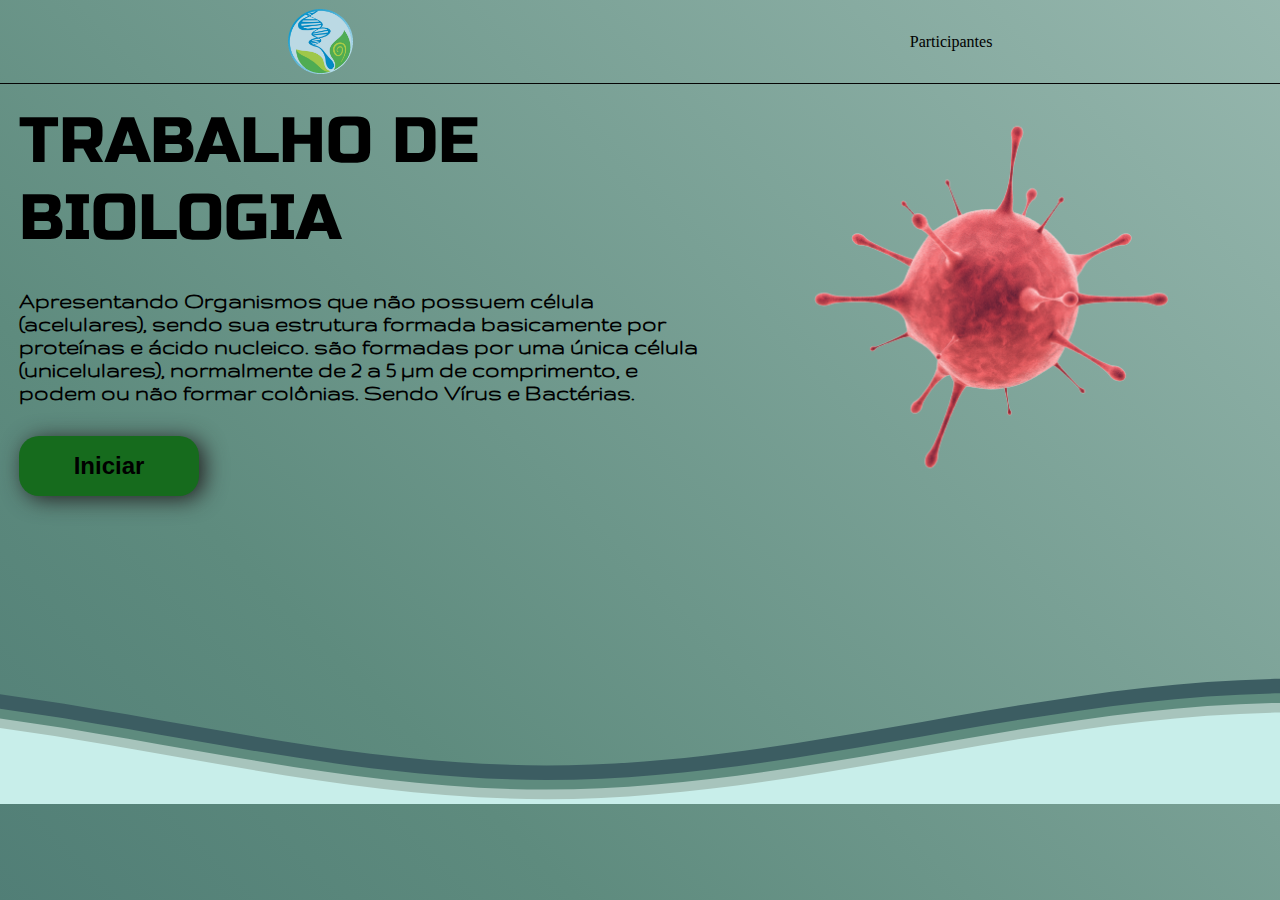
<file: Parte Douglas/index.html>
<!DOCTYPE html>
<html lang="pt-BR">
<head>
    <meta charset="UTF-8">
    <meta http-equiv="X-UA-Compatible" content="IE=edge">
    <meta name="viewport" content="width=device-width, initial-scale=1.0">
    <title>Trabalho de Biologia - Lading Page Apresentação</title>
    <link rel="stylesheet" href="style.css">
    <link rel="stylesheet" href="style2.css">
    <link rel="icon" href="LogoBIO.png">
    
</head>
<body>
    <header class="cabeçalho">
        <img class="logo-cabeçalho" src="LogoBIO.png" alt="Logo Trabalho de Biologia">
        <nav class="menu">
            <a href="particip.html" class="menu-item">Participantes</a>
        </nav>
    </header>

    <main class="conteudo">
        <section class="principal">
            <div class="principal-escrito">
                <h1 class="principal-titulo">TRABALHO DE <br> BIOLOGIA</h1>
                <h2 class="principal-subtitulo"><b>Apresentando Organismos que não possuem célula (acelulares), sendo sua estrutura formada basicamente por proteínas e ácido nucleico. são formadas por uma única célula (unicelulares), normalmente de 2 a 5 µm de comprimento, e podem ou não formar colônias. Sendo Vírus e Bactérias.</b></h2>
                <a href="introdução.html"><button class="botao"><strong>Iniciar</strong></button></a>
            </div>
            <img class="principal-imagem" src="IconBIO.png" alt="Ícone Principal do Trabalho">
        </section>
<!-- 
        <section class="conteudo2">
            <h3 class="conteudo2-titulo">O que iremos apresentar?</h3>
            <p class="conteudo2-paragrafo">1°: Inicialmente estaremos falandos de <strong>2 Vírus dentro do contexto pedido e estudado.</strong></p>
            <p class="conteudo2-paragrafo">2°: Falaremos <strong>sobre a Peste Bulbônica</strong>, seus impactos, sua influência, tipo de atitude tomada relacionado.</p>
            <p class="conteudo2-paragrafo">3°: Falaremos <strong>também da Varíola</strong>, de sua vacina e casos delicados sobre.</p> -->
        </section> 
    </main>


    <footer>
        <div class="header"> 
        <div class="inner-header"></div>
        <!-- Container Ondas -->
        <div>
        <svg class="waves" xmins="http://www.w3.org/2000/svg" xmlns:xlink="http://www.w3.org/1999/xlink"
        viewBox="0 24 150 28" preserveAspectRatio="none" shape-rendering="auto">
        <defs> 
        <path id="gentle-wave" d="M-160 44c30 0 58-18 88-18s 58 18 88 18 58-18 88-18 58 18 88 18 v44h-352z" />
        </defs>
        <g class="parallax">
        <use xlink:href="#gentle-wave" x="48" y="0" fill="rgb(60, 93, 98)"/> 
        <use xlink:href="#gentle-wave" x="48" y= "3" fill="rgb(94, 139, 126)"/> 
        <use xlink:href="#gentle-wave" x="48" y="5" fill=" rgb(167, 196, 188)" /> 
        <use xlink:href="#gentle-wave" x="48" y="7" fill="rgb(200, 238, 234)"/> 
        </g>
         <!--Fim das ondas-->
    </footer>

</body>
</html>
</file>
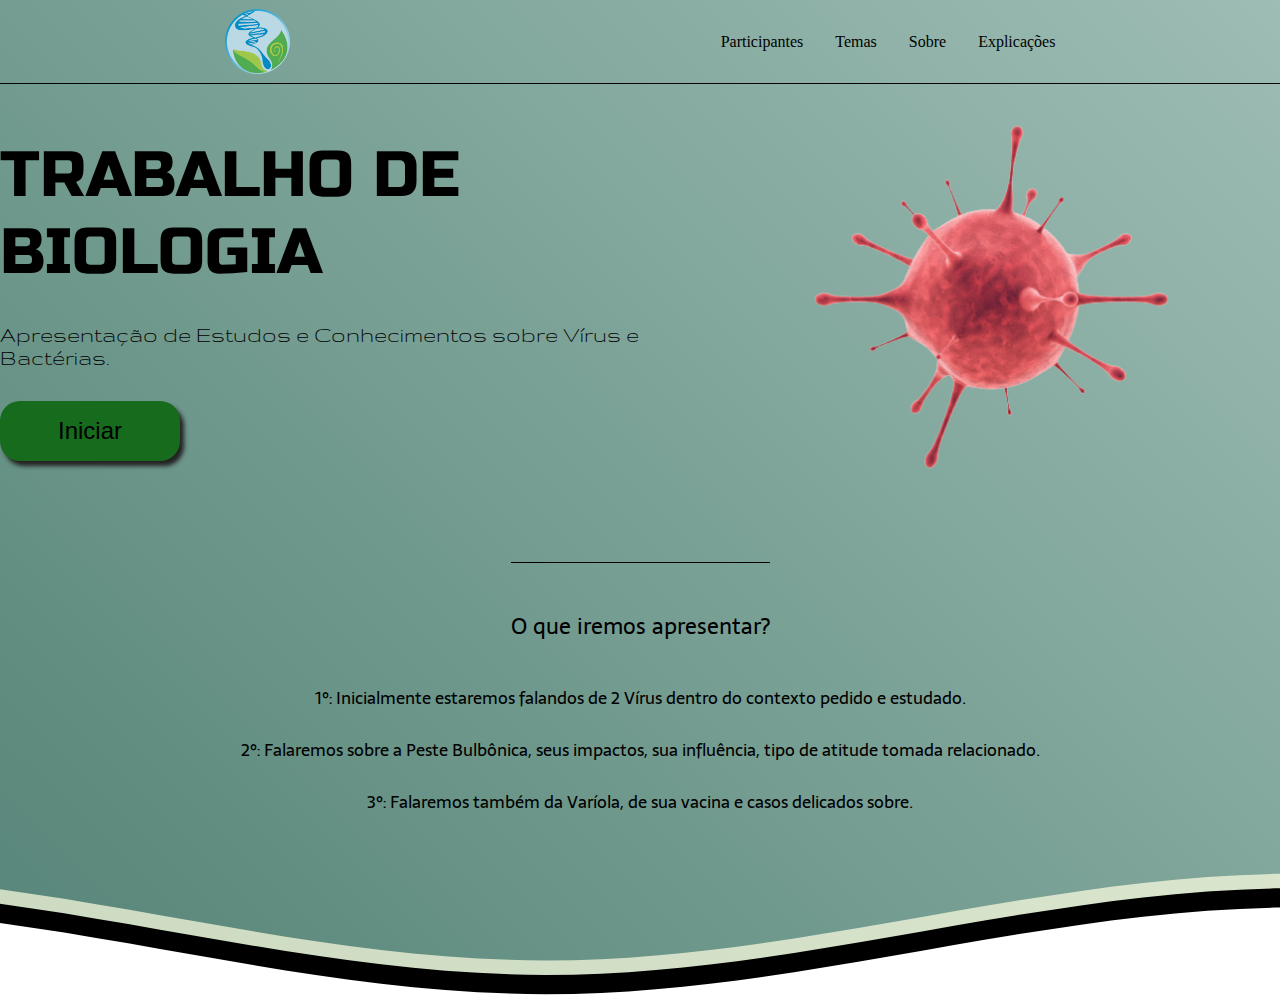
<file: Parte Lucas/index.html>
<!DOCTYPE html>
<html lang="pt-BR">
<head>
    <meta charset="UTF-8">
    <meta http-equiv="X-UA-Compatible" content="IE=edge">
    <meta name="viewport" content="width=device-width, initial-scale=1.0">
    <title>Trabalho de Biologia - Lading Page Apresentação</title>
    <link rel="stylesheet" href="style.css">
    <link rel="stylesheet" href="style2.css">
    
</head>
<body>
    <header class="cabeçalho">
        <img class="logo-cabeçalho" src="LogoBIO.png" alt="Logo Trabalho de Biologia">
        <nav class="menu">
            <a href="" class="menu-item">Participantes</a>
            <a href="" class="menu-item">Temas</a>
            <a href="" class="menu-item">Sobre</a>
            <a href="" class="menu-item">Explicações</a>
        </nav>
    </header>

    <main class="conteudo">
        <section class="principal">
            <div class="principal-escrito">
                <h1 class="principal-titulo">TRABALHO DE <br> BIOLOGIA</h1>
                <h2 class="principal-subtitulo">Apresentação de Estudos e Conhecimentos sobre Vírus e Bactérias.</h2>
                <button class="botao">Iniciar</button>
            </div>
            <img class="principal-imagem" src="IconBIO.png" alt="Ícone Principal do Trabalho">
        </section>

        <section class="conteudo2">
            <h3 class="conteudo2-titulo">O que iremos apresentar?</h3>
            <p class="conteudo2-paragrafo">1°: Inicialmente estaremos falandos de <strong>2 Vírus dentro do contexto pedido e estudado.</strong></p>
            <p class="conteudo2-paragrafo">2°: Falaremos <strong>sobre a Peste Bulbônica</strong>, seus impactos, sua influência, tipo de atitude tomada relacionado.</p>
            <p class="conteudo2-paragrafo">3°: Falaremos <strong>também da Varíola</strong>, de sua vacina e casos delicados sobre.</p>
        </section>
    </main>


    <footer>
        <div class="header"> 
        <div class="inner-header"></div>
            <!-- Container Ondas -->
        <div>
        <svg class="waves" xmins="http://www.w3.org/2000/svg" xmlns:xlink="http://www.w3.org/1999/xlink"
        viewBox="0 24 150 28" preserveAspectRatio="none" shape-rendering="auto">
        <defs> 
        <path id="gentle-wave" d="M-160 44c30 0 58-18 88-18s 58 18 88 18 58-18 88-18 58 18 88 18 v44h-352z" />
        </defs>
        <g class="parallax">
        <use xlink:href="#gentle-wave" x="48" y="0" fill="rgba(255, 255, 225,0.7" /> 
        <use xlink:href="#gentle-wave" x="48" y= "3" fill="rgba (255,255,255,0.5)" /> 
        <use xlink:href="#gentle-wave" x="48" y="5" fill="rgba (255,255,255,0.3)" /> 
        <use xlink:href="#gentle-wave" x="48" y="7" fill="#fff" /> 
        </g>
         <!--Fim das ondas-->
    </footer>

</body>
</html>
</file>
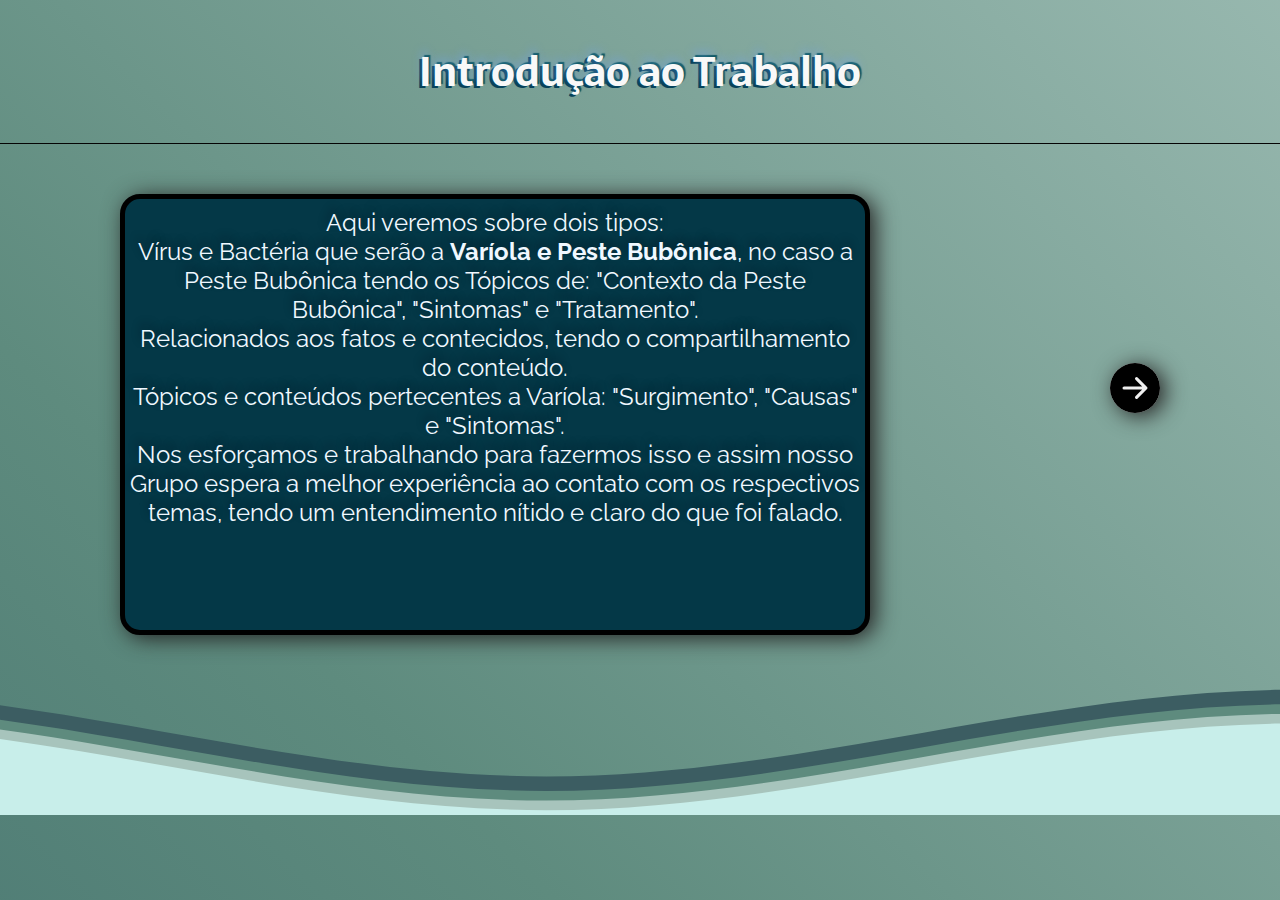
<file: Parte Douglas/introdução.html>
<!DOCTYPE html>
<html lang="pt-BR">
<head>
    <meta charset="UTF-8">
    <meta http-equiv="X-UA-Compatible" content="IE=edge">
    <meta name="viewport" content="width=device-width, initial-scale=1.0">
    <title>Introdução</title>
    <link rel="stylesheet" href="https://stackpath.bootstrapcdn.com/bootstrap/4.1.3/css/bootstrap.min.css" integrity="sha384-MCw98/SFnGE8fJT3GXwEOngsV7Zt27NXFoaoApmYm81iuXoPkFOJwJ8ERdknLPMO" crossorigin="anonymous">
    <link rel="stylesheet" href="introdução.css">
    <link rel="icon" href="LogoBIO.png">
</head>
<body>
    <header class="introdução-texto">
        <h1>Introdução ao Trabalho</h1>
    </header>
    <main>
        <div class="quadrado">
            <p class="texto">
                Aqui veremos sobre dois tipos:<br> Vírus e Bactéria que serão a <strong>Varíola e Peste Bubônica</strong>, no caso a Peste Bubônica tendo os Tópicos de: "Contexto da Peste Bubônica",
"Sintomas" e "Tratamento". <br> Relacionados aos fatos e contecidos, tendo o compartilhamento do conteúdo.<br> Tópicos e conteúdos pertecentes a Varíola:
"Surgimento", "Causas" e "Sintomas". <br> Nos esforçamos e trabalhando para fazermos isso e assim nosso Grupo espera a melhor experiência ao contato com os  respectivos temas, tendo um entendimento nítido e claro do que foi falado.  
            </p>
        </div>

        <a href="/Parte Lucas/Peste.html"><button class="botao"><strong><svg xmlns="http://www.w3.org/2000/svg" width="50" height="50" fill="currentColor" class="bi bi-arrow-right-circle-fill" viewBox="0 0 16 16">
            <path d="M8 0a8 8 0 1 1 0 16A8 8 0 0 1 8 0zM4.5 7.5a.5.5 0 0 0 0 1h5.793l-2.147 2.146a.5.5 0 0 0 .708.708l3-3a.5.5 0 0 0 0-.708l-3-3a.5.5 0 1 0-.708.708L10.293 7.5H4.5z"/>
          </svg></strong></button></a> 
    </main>

    <footer>
        <div class="header"> 
        <div class="inner-header"></div>
        <!-- Container Ondas -->
        <div>
        <svg class="waves" xmins="http://www.w3.org/2000/svg" xmlns:xlink="http://www.w3.org/1999/xlink"
        viewBox="0 24 150 28" preserveAspectRatio="none" shape-rendering="auto">
        <defs> 
        <path id="gentle-wave" d="M-160 44c30 0 58-18 88-18s 58 18 88 18 58-18 88-18 58 18 88 18 v44h-352z" />
        </defs>
        <g class="parallax">
        <use xlink:href="#gentle-wave" x="48" y="0" fill="rgb(60, 93, 98)"/> 
        <use xlink:href="#gentle-wave" x="48" y= "3" fill="rgb(94, 139, 126)"/> 
        <use xlink:href="#gentle-wave" x="48" y="5" fill=" rgb(167, 196, 188)" /> 
        <use xlink:href="#gentle-wave" x="48" y="7" fill="rgb(200, 238, 234)"/> 
        </g>
         <!--Fim das ondas-->
    </footer>

</body>
</html>
</file>
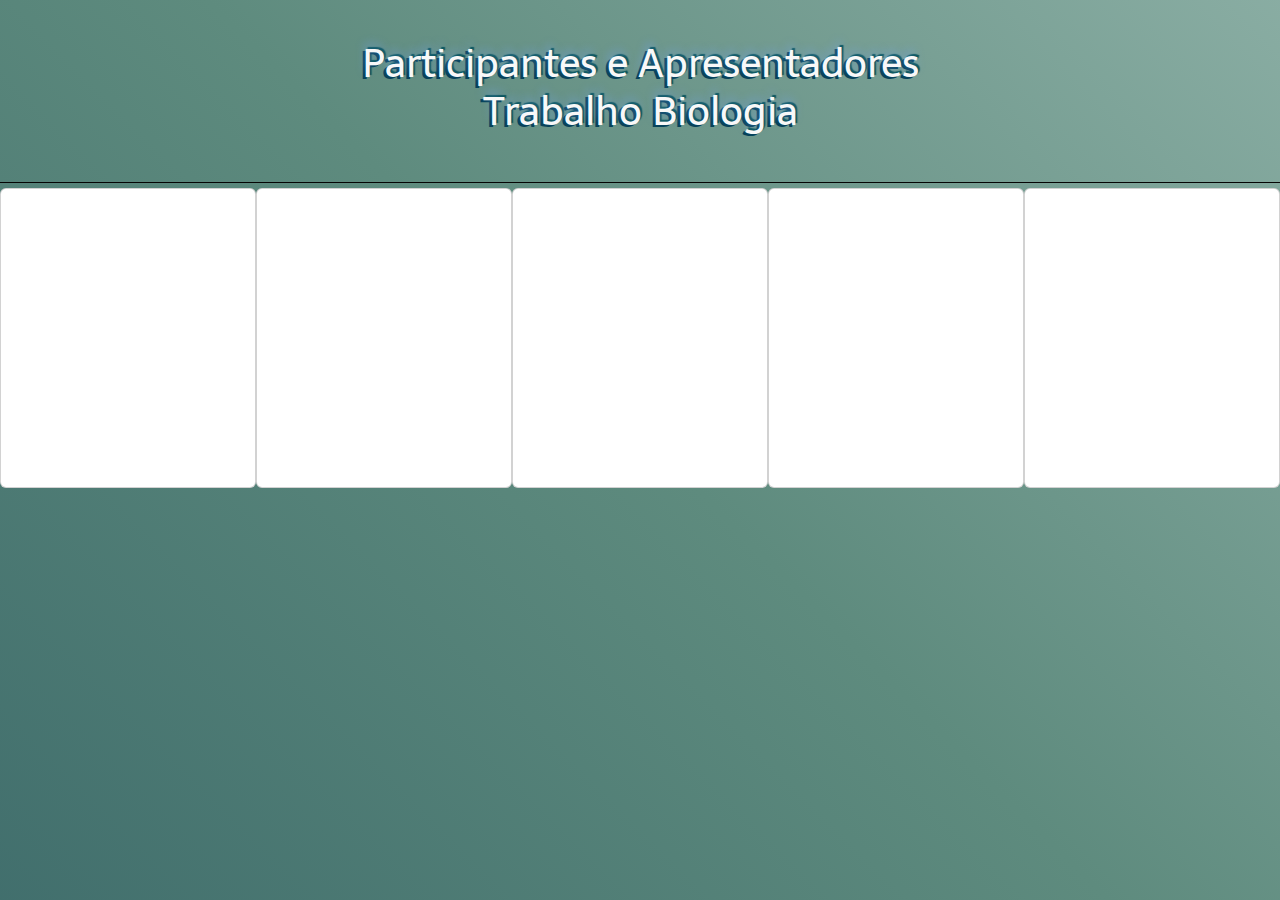
<file: Parte Douglas/particip.html>
<!DOCTYPE html>
<html lang="pt-BR">
<head>
    <meta charset="UTF-8">
    <meta http-equiv="X-UA-Compatible" content="IE=edge">
    <meta name="viewport" content="width=device-width, initial-scale=1.0">
    <title>Participantes do Trabalho</title>
    <link rel="stylesheet" href="particip-Style.css">
    <link rel="icon" href="LogoBIO.png">
    <link href="https://cdn.jsdelivr.net/npm/bootstrap@5.1.3/dist/css/bootstrap.min.css" rel="stylesheet">
</head>
<body>
    <header class="titulo">
        <h1>Participantes e Apresentadores<br> Trabalho Biologia</h1>
    </header>   
    <main>
        <div class="accordion">
        
        <div class="card" style="width: 18rem;">
            <img src="Particip Vitória.jpg" class="card-img-top" alt="Imagem de Vitória">
        <div class="card-body">
                <p class="card-text"><strong>Vitória Almeida</strong> 2° "B" <br> @vitoriaalmd_</p>
        </div>
        </div>

        <div class="card" style="width: 18rem;">
            <img src="Particip Pedrin H..jpeg" class="card-img-top" alt="Imagem de Pedro Henrique">
            <div class="card-body">
              <p class="card-text"><strong>Pedro Henrique</strong> 2° "B" <br> @pedro77.h</p>
            </div>
          </div>

          <div class="card" style="width: 18rem;">
            <img src="Particip Mirella.jpg" class="card-img-top" alt="Imagem de Mirella">
            <div class="card-body">
              <p class="card-text"><strong>Maria Myrella</strong> 2° "B" <br> @m.myrella</p>
            </div>
          </div>

          <div class="card" style="width: 18rem;">
            <img src="Particip Douglas.png" class="card-img-top" alt="Imagem de Douglas">
            <div class="card-body">
              <p class="card-text"><strong>Douglas Neres</strong> 2° "B" <br> @douglas_neres__</p>
            </div>
          </div>

          <div class="card" style="width: 18rem;">
            <img src="Particip Luscas.png" class="card-img-top" alt="Imagem de Luscas">
            <div class="card-body">
              <p class="card-text"><strong>Lucas de Arimateia</strong> 2° "B" <br> @luscas_arimate</p>
            </div>
          </div>
        </div>
    </main>
  
    <script src="https://cdn.jsdelivr.net/npm/bootstrap@5.1.3/dist/js/bootstrap.bundle.min.js"></script>
</body>
</html>
</file>
<file: Parte Douglas/style.css>
@import url('https://fonts.googleapis.com/css2?family=Russo+One&display=swap');
@import url('https://fonts.googleapis.com/css2?family=Fredericka+the+Great&family=Gruppo&family=Russo+One&display=swap');
@import url('https://fonts.googleapis.com/css2?family=Fredericka+the+Great&family=Russo+One&display=swap');
@import url('https://fonts.googleapis.com/css2?family=Fredericka+the+Great&family=Gruppo&family=Russo+One&family=Sarala:wght@400;700&display=swap');

*{
    margin: 0;
    padding: 0;
    box-sizing: border-box;
    text-decoration: none;
}

body {
    font-size: 100%;
    background: linear-gradient(45deg, rgb(47, 93, 98), rgb(94, 139, 126), rgb(167, 196, 188), rgb(206, 236, 228));
    background-size: 300% 300%;
    animation: colors 9s ease-in-out infinite;
} 

 @keyframes colors {
    0% {
        background-position: 0% 50%;
    }

    50% {
        background-position: 100% 50%;
    }

    100%{
        background-position: 0% 50%;
    }
}
 
.cabeçalho{
    display: flex;
    flex-direction: row;
    align-items: center;
    justify-content: space-around;
    padding: 9px;
}

.logo-cabeçalho{
    height: 65px;
}

.menu{
    display: flex;
    gap: 32px;
}

.menu-item{
    font-family: cursive;
    color: rgb(0, 0, 0);
    

}

.menu-item:hover{
    border-radius: 4px;
    text-shadow: 0 0 3px;
}

.conteudo{
    margin-bottom: 155px;
    border-top: 0.5px solid rgb(5, 4, 4);
    
}

.principal{
    margin-left: 19px;
    display: flex;
    flex-direction: row;
    align-items: center;
    justify-content: space-around;
}

.principal-escrito{
    display: flex;
    flex-direction: column;
    gap: 32px;
    
}

.principal-titulo{
    font-family: 'Russo One', sans-serif;
    font-weight: 400;
    font-size: 64px;
    color: rgb(0, 0, 0);
}

.principal-subtitulo{
    font-family: 'Gruppo', cursive;
    font-weight: 400;
    font-size: 24px;
    color: rgb(0, 0, 0);
}

.botao{
    background-color: rgb(22, 107, 29);
    width: 180px;
    height: 60px;
    border: none;
    box-shadow: 5px 3px 22px rgb(36, 34, 34);
    border-radius: 20px;
    font-family: 'Sarala' sans-serif;
    font-weight: 400;
    font-size: 24px;
    color: rgb(0, 0, 0);
    
}

.botao:hover{
    background: rgba(0, 0, 0, 0);
    color: rgb(8, 46, 11);
    box-shadow: inset 0 0 0 3px rgb(8, 46, 11); ;
    cursor: pointer;
}

.principal-imagem{
    height: 430px;
}

.conteudo2{
    display: flex;
    flex-direction: column;
    align-items: center;
    gap: 24px;
    margin-top: 48px;

}

.conteudo2-titulo{
    border-top: 0.5px solid rgb(0, 0, 0);
    padding-top: 45px;
    font-family: 'Sarala', sans-serif;
    font-weight: 400;
    font-size: 22px;
    color: rgb(0, 0, 0);   
    margin-bottom: 16px;
}

.conteudo2-paragrafo{
    font-family: 'Sarala', sans-serif;
    font-weight: 300;
    font-size: 17px;
    color: rgb(0, 0, 0);   
  
}
</file>
<file: Parte Douglas/style2.css>
body{
    margin: 0;
}
/* 
.header{
    position: relative;
    text-align: center;
    background: linear-gradient(90deg, rgba(31, 0, 36, 100) 0%, rgba(255,0,67,100) 100%);
    color: rgb(255, 255, 255);
    }

.inner-header{
    
    height: 65vh;
    width: 100%;
    margin: 0;
    padding: 0;
 
}
  */
.flex{ /*Flexbox para containers */
    display: flex;
    justify-content: center;
    align-items: center;
    text-align: center;

}
.waves{

    position: relative;
    width: 100%;
    height: 15vh;
    margin-bottom: -7px;
    min-height: 100px;
    max-height: 150px;

}

.content{
    position:relative;
    height: 20vh;
    text-align: center;
    background-color: rgb(255, 255, 255);

}

/* Animação */

.parallax > use{
    animation: move-forever 25s cubic-bezier(.55, .5, .45,.5) infinite;
}

.parallax > use:nth-child(1){
    animation-delay: -2s;
    animation-duration: 7s;
}

.parallax > use:nth-child(2){
    animation-delay: -3s;
    animation-duration: 10s;
}

.parallax > use:nth-child(3){
    animation-delay: -4s;
    animation-duration: 13s;
}

.parallax > use:nth-child(4){
    animation-delay: -5s;
    animation-duration: 20s;
}

@keyframes move-forever {
    0%  {
        transform: translate3d(-90px,0,0);
    }
    100% {
        transform: translate3d(85px, 0,0);
    }
}

/*Encolhimento para Mobile*/

@media (max-width: 768px){
    .waves {
        height: 40px;
        min-height: 40px;
    }
    .content{
        height: 30vh;
    }
}
</file>
<file: Parte Lucas/style.css>
@import url('https://fonts.googleapis.com/css2?family=Russo+One&display=swap');
@import url('https://fonts.googleapis.com/css2?family=Fredericka+the+Great&family=Gruppo&family=Russo+One&display=swap');
@import url('https://fonts.googleapis.com/css2?family=Fredericka+the+Great&family=Russo+One&display=swap');
@import url('https://fonts.googleapis.com/css2?family=Fredericka+the+Great&family=Gruppo&family=Russo+One&family=Sarala:wght@400;700&display=swap');

*{
    margin: 0;
    padding: 0;
    box-sizing: border-box;
    text-decoration: none;
}

body {
    font-size: 100%;
    background: linear-gradient(45deg, #2F5D62, #5E8B7E, #A7C4BC, #DFEEEA);
    background-size: 300% 300%;
    animation: colors 10s ease-in-out infinite;
} 

 @keyframes colors {
    0% {
        background-position: 0% 50%;
    }

    50% {
        background-position: 100% 50%;
    }

    100%{
        background-position: 0% 50%;
    }
}
 
.cabeçalho{
    display: flex;
    flex-direction: row;
    align-items: center;
    justify-content: space-around;
    padding: 9px;
}

.logo-cabeçalho{
    height: 65px;
}

.menu{
    display: flex;
    gap: 32px;
}

.menu-item{
    font-family: cursive;
    color: rgb(0, 0, 0);

}

.menu-item:hover{
    background-color: rgba(1, 225, 233, 0.397);
    border-radius: 5px;
}

.conteudo{
    margin-bottom: 48px;
    border-top: 0.5px solid rgb(5, 4, 4);
    
}

.principal{
    display: flex;
    flex-direction: row;
    align-items: center;
    justify-content: space-around;
}

.principal-escrito{
    display: flex;
    flex-direction: column;
    gap: 32px;
    
}

.principal-titulo{
    font-family: 'Russo One', sans-serif;
    font-weight: 400;
    font-size: 64px;
    color: rgb(0, 0, 0);
}

.principal-subtitulo{
    font-family: 'Gruppo', cursive;
    font-weight: 400;
    font-size: 24px;
    color: rgb(0, 0, 0);
}

.botao{
    background-color: rgb(22, 107, 29);
    width: 180px;
    height: 60px;
    border: none;
    box-shadow: 4px 5px 4px rgb(36, 34, 34);
    border-radius: 20px;
    font-family: 'Sarala' sans-serif;
    font-weight: 400;
    font-size: 24px;
    color: rgb(0, 0, 0);
    
}

.botao:hover{
    background-color: rgb(125, 172, 129);
    cursor: pointer;
}

.principal-imagem{
    height: 430px;
}

.conteudo2{
    display: flex;
    flex-direction: column;
    align-items: center;
    gap: 24px;
    margin-top: 48px;

}

.conteudo2-titulo{
    border-top: 0.5px solid rgb(0, 0, 0);
    padding-top: 45px;
    font-family: 'Sarala', sans-serif;
    font-weight: 400;
    font-size: 22px;
    color: rgb(0, 0, 0);   
    margin-bottom: 16px;
}

.conteudo2-paragrafo{
    font-family: 'Sarala', sans-serif;
    font-weight: 300;
    font-size: 17px;
    color: rgb(0, 0, 0);   
  
}
</file>
<file: Parte Lucas/style2.css>
body{
    margin: 0;
}

/*  .header{
    position: relative;
    text-align: center;
    background: linear-gradient(90deg, rgba(31, 0, 36, 100) 0%, rgba(255,0,67,100) 100%);
    color: rgb(255, 255, 255);
    }
 */
 /* .inner-header{
    height: 65vh;
    width: 100%;
    margin: 0;
    padding: 0; 
 
 }*/

.flex{ /*Flexbox para containers */
    display: flex;
    justify-content: center;
    align-items: center;
    text-align: center;

}

.waves{

    position: relative;
    width: 100%;
    height: 15vh;
    margin-bottom: -7px;
    min-height: 100px;
    max-height: 150px;

}

.content{
    position:relative;
    height: 20vh;
    text-align: center;
    background-color: rgb(255, 255, 255);

}

/* Animação */

.parallax > use{
    animation: move-forever 25s cubic-bezier(.55, .5, .45,.5) infinite;
}

.parallax > use:nth-child(1){
    animation-delay: -2s;
    animation-duration: 7s;
}

.parallax > use:nth-child(2){
    animation-delay: -3s;
    animation-duration: 10s;
}

.parallax > use:nth-child(3){
    animation-delay: -4s;
    animation-duration: 13s;
}

.parallax > use:nth-child(4){
    animation-delay: -5s;
    animation-duration: 20s;
}

@keyframes move-forever {
    0%  {
        transform: translate3d(-90px,0,0);
    }
    100% {
        transform: translate3d(85px, 0,0);
    }
}

/*Encolhimento para Mobile*/

@media (max-width: 768px){
    .waves {
        height: 40px;
        min-height: 40px;
    }
    .content{
        height: 30vh;
    }
}
</file>
<file: Parte Douglas/introdução.css>
@import url('https://fonts.googleapis.com/css2?family=Fredericka+the+Great&family=Gruppo&family=Russo+One&family=Sarala:wght@400;700&family=Source+Code+Pro:wght@500&display=swap');
@import url('https://fonts.googleapis.com/css2?family=Fredericka+the+Great&family=Gruppo&family=Raleway&family=Russo+One&family=Sarala:wght@400;700&family=Source+Code+Pro:wght@500&display=swap');

*{  
    margin: 0;
    padding: 0;
    box-sizing: border-box;
    text-decoration: none;
}


body{
    font-size: 100%;
    background: linear-gradient(45deg, rgb(47, 93, 98), rgb(94, 139, 126), rgb(167, 196, 188), rgb(206, 236, 228));
    background-size: 300% 300%;
    animation: colors 9s ease-in-out infinite;
}

@keyframes colors {
    0% {
        background-position: 0% 50%;
    }

    50% {
        background-position: 100% 50%;
    }

    100%{
        background-position: 0% 50%;
    }
}


.introdução-texto{
    margin: 30px;
    color: rgb(248, 248, 248);
    text-shadow: 
             -1px -6px 9px rgba(108, 160, 238, 0.432), 
             -3px 2px 0px rgb(6, 66, 90),                    
              2px -2px 1px rgb(6, 82, 85);
    text-align: center;
    font-size: 20px;
    font-family: 'Sarala', monospace;
    
}

.introdução-texto{
    display: flex;
    flex-direction: row;
    align-items: center;
    justify-content: space-around;
    padding: 9px;
    
}


main{
    margin-bottom: 45px;
    border-top: 0.5px solid rgb(5, 4, 4);
    display: flex;
    flex-direction: row;
    align-items: center;
    justify-content: space-around;
}

/* .quadrado{
    margin-top: 50px;
    width:30px;
    height:30px;
    border: 270px solid; 
    border-color: rgb(4, 56, 71);
    border-radius: 15px;
}

.texto{
    font-size: 0%;
    text-align: left;
    color: aliceblue;
    font-family: "Raleway", monospace;
    }
   
 */

 .quadrado{
     margin-top: 50px;
     width: 750px;
     height: 441px;
     border: 5px solid;
     border-color:black;
     border-radius: 20px;
     background-color: rgb(4, 56, 71);
       text-shadow:-1px -6px 9px rgba(2, 11, 24, 0.432);
              box-shadow: 5px 3px 22px rgb(36, 34, 34);
  
 }

 .texto{
     margin-top: 9px;
    font-size: 150%;
    text-align: center;
    color: aliceblue;
    font-family: "Raleway", monospace;
    }
   
.botao{
    width: 50px;
    height: 50px;
    border: none;
    box-shadow: 5px 3px 22px rgb(36, 34, 34);
    border-radius: 90px;
    font-family: 'Sarala' sans-serif;
    font-weight: 400;
    font-size: 22px;
    color: rgb(0, 0, 0);
    
}

.botao:hover{
    background: rgba(0, 0, 0, 0);
    color: rgb(9, 22, 49);
    box-shadow: inset 0 0 0 3px rgb(8, 46, 11); ;
    cursor: pointer;
    box-shadow: 5px 3px 22px rgb(36, 34, 34);
}


body{
    margin: 0;
}
/*
.header{
    position: relative;
    text-align: center;
    background: linear-gradient(90deg, rgba(31, 0, 36, 100) 0%, rgba(255,0,67,100) 100%);
    color: rgb(255, 255, 255);
    }
 
.inner-header{
    
    height: 65vh;
    width: 100%;
    margin: 0;
    padding: 0;
 
}*/  
.flex{
    display: flex;
    justify-content: center;
    align-items: center;
    text-align: center;

}
.waves{

    position: relative;
    width: 100%;
    height: 15vh;
    margin-bottom: -7px;
    min-height: 100px;
    max-height: 150px;

}
 
/* .content{
    position:relative;
    height: 20vh;
    text-align: center;
    background-color: rgb(170, 35, 35);

}
 */
/* Animação */

.parallax > use{
    animation: move-forever 25s cubic-bezier(.55, .5, .45,.5) infinite;
}

.parallax > use:nth-child(1){
    animation-delay: -2s;
    animation-duration: 7s;
}

.parallax > use:nth-child(2){
    animation-delay: -3s;
    animation-duration: 10s;
}

.parallax > use:nth-child(3){
    animation-delay: -4s;
    animation-duration: 13s;
}

.parallax > use:nth-child(4){
    animation-delay: -5s;
    animation-duration: 20s;
}

@keyframes move-forever {
    0%  {
        transform: translate3d(-90px,0,0);
    }
    100% {
        transform: translate3d(85px, 0,0);
    }
}

/*Encolhimento para Mobile*/

@media (max-width: 768px){
    .waves {
        height: 40px;
        min-height: 40px;
    }
    .content{
        height: 30vh;
    }
}
</file>
<file: Parte Douglas/particip-Style.css>
@import url('https://fonts.googleapis.com/css2?family=Russo+One&display=swap');
@import url('https://fonts.googleapis.com/css2?family=Fredericka+the+Great&family=Gruppo&family=Russo+One&display=swap');
@import url('https://fonts.googleapis.com/css2?family=Fredericka+the+Great&family=Russo+One&display=swap');
@import url('https://fonts.googleapis.com/css2?family=Fredericka+the+Great&family=Gruppo&family=Russo+One&family=Sarala:wght@400;700&display=swap');
@import url('https://fonts.googleapis.com/css2?family=Fredericka+the+Great&family=Gruppo&family=Russo+One&family=Sarala:wght@400;700&family=Source+Code+Pro:wght@500&display=swap');

*{
    margin: 0;
    padding: 0;
    box-sizing: border-box;
    text-decoration: none;
}

body{
    background: linear-gradient(45deg, rgb(47, 93, 98), rgb(94, 139, 126), rgb(167, 196, 188), rgb(223, 238, 234));
    background-size: 300% 300%;
    animation: colors 10s ease-in-out infinite;
}

@keyframes colors {
    0% {
        background-position: 0% 50%;
    }

    50% {
        background-position: 100% 50%;
    }

    100%{
        background-position: 0% 50%;
    }
}

.titulo{
    margin: 30px;
    color: rgb(248, 248, 248);
    text-shadow: 
             -1px -6px 9px rgba(108, 160, 238, 0.432), 
             -3px 2px 0px rgb(6, 66, 90),                    
              2px -2px 1px rgb(6, 82, 85);
    text-align: center;
    font-size: 20px;
    font-family: 'Sarala', monospace;
    
}

.titulo{
    display: flex;
    flex-direction: row;
    align-items: center;
    justify-content: space-around;
    padding: 9px;
    
}

main{
    
    margin-bottom: 48px;
    border-top: 0.5px solid rgb(5, 4, 4);
    display: flex;
    flex-direction: row;
    align-items: center;
    justify-content: space-around;
    
}

/* img{
    margin-top: 10px ;
    padding: 9px;
    height: 450px;
    border-radius: 30px;
}
 */
main .accordion {
    margin-top: 5px;
    display: flex;
    flex-direction: row;
    justify-content: center;
    width: 100%;
    align-items: flex-start;
}

.accordion .card {
    margin: 0;
}


.card { /*cartões*/
    width: 80px;
    min-height: 300px;
    transition: 5s ease-out;
}

.card:hover {
    width: 50rem;
    height: auto;
}

.card img {
    width: 0;
}

.card:hover img {
    width: 100%;
}

.card .card-body {
    width: 80px;
}

.card:hover .card-body {
    width: 100%;
}


.card .card-title { /*titulos caartões*/
    font-size: 1.5rem;
    transform: rotate(90deg);
    white-space: nowrap;
    width: 100%;
    color: blue;
}

.card:hover .card-title {
    font-size: 1.25rem;
    transform: rotate(0deg);
}

.card .card-text { 
    font-size: 0;
    transition: 0 ease-out;
    color: rgb(0, 0, 0);
}


.card:hover .card-text {
    font-size: 1rem;
    transition: 0.5s ease-out;
}
</file>
